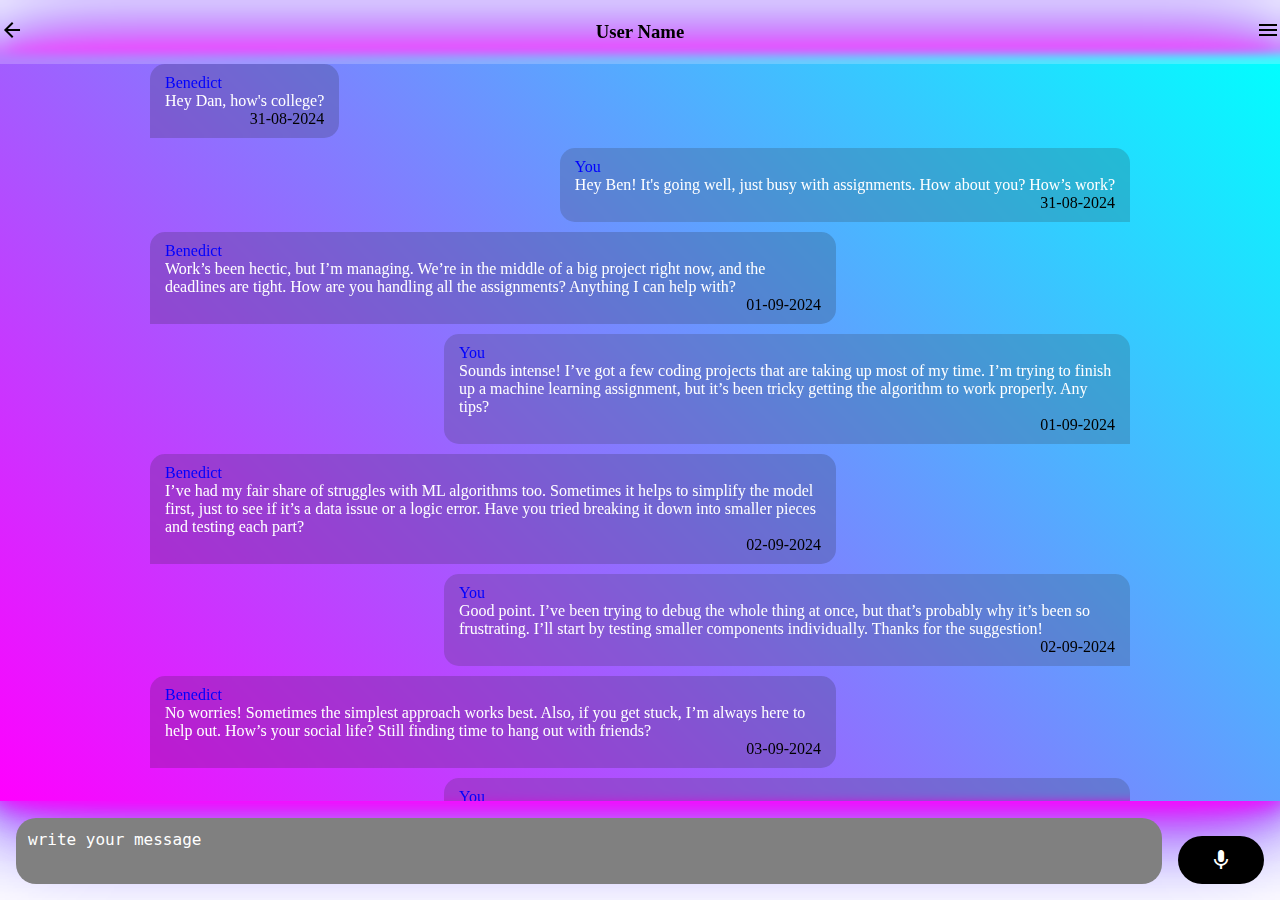
<file: index.html>
<!DOCTYPE html>
<html>
    <head>
        <meta http-equiv="content-type" content="text/html; charset=utf-8" />
        <meta name="viewport" content="width=device-width, initial-scale=1.0">
        <title>chat screen</title>
        
        <link rel="stylesheet" href="https://cdnjs.cloudflare.com/ajax/libs/font-awesome/6.0.0/css/all.min.css">
        
        <link href="https://fonts.googleapis.com/icon?family=Material+Icons" rel="stylesheet">
        
        <link rel="stylesheet" href="./styles/chat.css" type="text/css" media="all" />
    </head>
    <body>
        <header>
            <div class="back_icon">
                <i class="material-icons"> arrow_back </i>
            </div>
            <h3> User Name </h3>
            <div class="menu_icon">
                <i class="material-icons"> menu </i>
            </div>
        </header>
        <br><br><br>        
        <main>
            <div id="screen" class="chat-container">
              <!--
                <article class="chat-bubble friend">
                    <p> occaecat dolore aliqua eiusmod reprehenderit incididunt nostrud duis ea eu aute consectetur duis </p>
                </article>
                
                <article class="chat-bubble user">
                    <p> eu labore et aliqua consectetur nulla ea consectetur ea reprehenderit ex aliqua ea id magna Lorem culpa est commodo consequat pariatur ex dolor aliqua laborum ullamco Lorem laboris eu enim</p>
                </article>
                <article class="chat-bubble user">
                    <p> eu labore et aliqua consectetur nulla ea consectetur ea ex dolor aliqua laborum ullamco Lorem laboris eu enim</p>
                </article>
                
                <article class="chat-bubble friend">
                    <p> occaecat dolore aliqua eiusmod reprehenderit incididunt nostrud duis ea eu aute consectetur duis commodo anim officia proident tempor enim qui nulla mollit velit labore reprehenderit excepteur ex irure nostrud irure exercitation sunt irure do labore ipsum ut dolore voluptate officia</p>
                </article>
                <article class="chat-bubble friend">
                    <p> occaecat dolore aliqua eiusmod reprehenderit incididunt nostrud duis ea eu aute consectetur duis commodo anim officia proident tempor enim qui nulla mollit velit labore reprehenderit excepteur ex irure nostrud irure exercitation sunt irure do labore ipsum ut dolore voluptate officia</p>
                </article>
                
                <article class="chat-bubble user">
                    <p> eu labore et aliqua consectetur nulla ea consectetur ea reprehenderit ex aliqua ea id magna Lorem culpa est commodo consequat pariatur ex dolor aliqua laborum ullamco Lorem laboris eu enim</p>
                </article>
              -->
            </div>
        </main>
    
        <section class="input_section">
            <div class="input_container">
                <textarea name="message_field" id="message_field" value=""
                placeholder="write your message" oninput="expandTextarea(this)"></textarea>
            </div>
            <div class="button_container">
                <i id="send_message" class="material-icons send_icon"> send </i>
                <i id="send_vn" class="material-icons audio_icon"> mic </i>
            </div>
        </section>
        
        <!-- Scripts -->
        <script src="./scripts/style-aid.js"></script>
        
        <script src="jQuery/jquery.min.js"></script>
        <script src="app/messages.js"></script>
        <script src="app/load_messages.js"></script>
    </body>
</html>
</file>
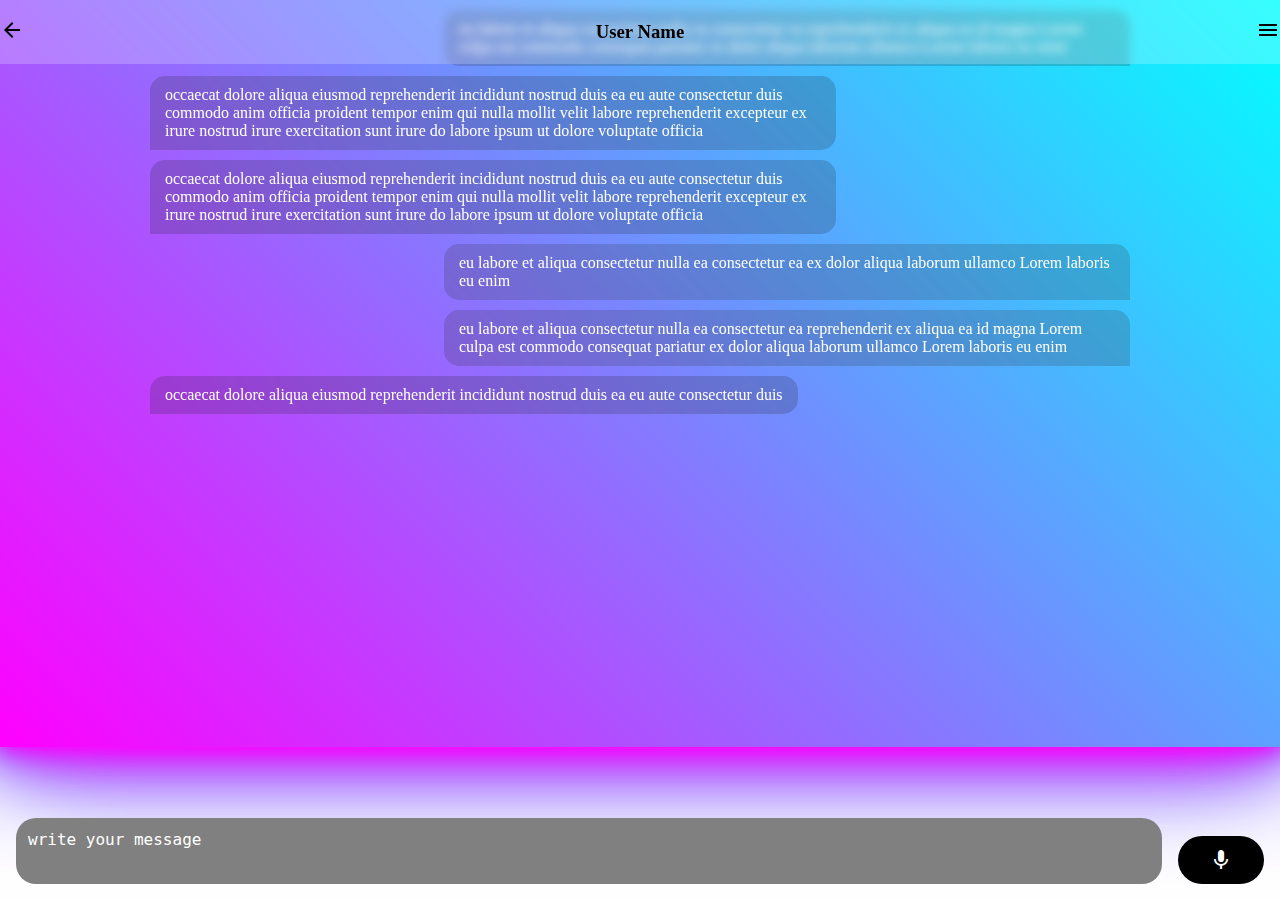
<file: Chat.html>
<!DOCTYPE html>
<html>
    <head>
        <meta http-equiv="content-type" content="text/html; charset=utf-8" />
        <meta name="viewport" content="width=device-width, initial-scale=1.0">
        <title>chat screen</title>
        
        <link rel="stylesheet" href="https://cdnjs.cloudflare.com/ajax/libs/font-awesome/6.0.0/css/all.min.css">
        
        <link href="https://fonts.googleapis.com/icon?family=Material+Icons" rel="stylesheet">
        
        <link rel="stylesheet" href="./styles/chat.css" type="text/css" media="all" />
    </head>
    <body>
        <header>
            <div class="back_icon">
                <i class="material-icons"> arrow_back </i>
            </div>
            <h3> User Name </h3>
            <div class="menu_icon">
                <i class="material-icons"> menu </i>
            </div>
        </header>
    
        <main>
            <div class="chat-container">
                <article class="chat-bubble friend">
                    <p> occaecat dolore aliqua eiusmod reprehenderit incididunt nostrud duis ea eu aute consectetur duis </p>
                </article>
                
                <article class="chat-bubble user">
                    <p> eu labore et aliqua consectetur nulla ea consectetur ea reprehenderit ex aliqua ea id magna Lorem culpa est commodo consequat pariatur ex dolor aliqua laborum ullamco Lorem laboris eu enim</p>
                </article>
                <article class="chat-bubble user">
                    <p> eu labore et aliqua consectetur nulla ea consectetur ea ex dolor aliqua laborum ullamco Lorem laboris eu enim</p>
                </article>
                
                <article class="chat-bubble friend">
                    <p> occaecat dolore aliqua eiusmod reprehenderit incididunt nostrud duis ea eu aute consectetur duis commodo anim officia proident tempor enim qui nulla mollit velit labore reprehenderit excepteur ex irure nostrud irure exercitation sunt irure do labore ipsum ut dolore voluptate officia</p>
                </article>
                <article class="chat-bubble friend">
                    <p> occaecat dolore aliqua eiusmod reprehenderit incididunt nostrud duis ea eu aute consectetur duis commodo anim officia proident tempor enim qui nulla mollit velit labore reprehenderit excepteur ex irure nostrud irure exercitation sunt irure do labore ipsum ut dolore voluptate officia</p>
                </article>
                
                <article class="chat-bubble user">
                    <p> eu labore et aliqua consectetur nulla ea consectetur ea reprehenderit ex aliqua ea id magna Lorem culpa est commodo consequat pariatur ex dolor aliqua laborum ullamco Lorem laboris eu enim</p>
                </article>
            </div>
        </main>
    
        <section class="input_section">
            <div class="input_container">
                <textarea name="message_field" id="message_field" value=""
                placeholder="write your message" oninput="expandTextarea(this)"></textarea>
            </div>
            <div class="button_container">
                <i class="material-icons send_icon"> send </i>
                <i class="material-icons audio_icon"> mic </i>
            </div>
        </section>
        
        <!-- Scripts -->
        <script src="./scripts/style-aid.js"></script>
    </body>
</html>
</file>
<file: styles/chat.css>
*{
    box-sizing: border-box;
    padding: 0;
    margin: 0;
}

header{
    background-color: rgba(255,255,255,0.212);
    backdrop-filter: blur(5px);
    display: flex;
    align-items: center;
    justify-content: space-between;
    width: 100vw;
    height: 4rem;
    position: fixed;
    top: 0;
    left: 0;
    z-index: 100;
}

main{
    background-color: rgb(41,35,35);
    width: 100vw;
    height: 83%;
    position: fixed;
    overflow-y: scroll;
    scrollbar-width: none; /* Firefox */
    -ms-overflow-style: none;  /* Internet Explorer 10+ */
    background: linear-gradient(45deg, #ff00ff, #00ffff);

    /* Neon glow effect */
    box-shadow: 
        0 0 20px #ff00ff,  /* Pink glow */
        0 0 40px #ff00ff,
        0 0 80px #ff00ff,
        0 0 120px #ff00ff,
        0 0 20px #00ffff,  /* Cyan glow */
        0 0 40px #00ffff,
        0 0 80px #00ffff,
        0 0 120px #00ffff;
}

.neon-background {
    padding: 50px 100px;
    font-family: 'Arial', sans-serif;
    color: #fff;
    text-align: center;
    letter-spacing: 2px;
    position: relative;
    
}

/* Hide scrollbar for Chrome, Safari and Opera */
::-webkit-scrollbar {
    display: none;
}

.chat-container {
    display: flex;
    flex-direction: column-reverse;
    gap: 10px;
    padding: 10px;
    max-width: 1000px;
    margin: 0 auto;
}

.chat-bubble {
  backdrop-filter: blur(5px);
    padding: 10px 15px;
    border-radius: 15px;
    max-width: 70%;
    color: white;
    font-size: 16px;
    position: relative;
    word-wrap: break-word;
}

.chat-bubble.friend {
    background-color: rgba(32,32,32,0.2); 
    align-self: flex-start;
    border-bottom-left-radius: 0;
}

.chat-bubble.user {
    background-color: rgba(45,45,45,0.2); 
    align-self: flex-end;
    border-bottom-right-radius: 0;
}

.input_section{
    position: fixed;
    bottom: 0;
    width: 100vw;
    display: flex;
    align-items: flex-end;
    justify-content: space-between;
}

.input_container{
    margin: 1rem;
    width: 100%;
    background: none;
    position: relative;
    border-radius: 20px;
    background-color: grey;
    padding: .25rem;
}

.input_container textarea{
    width: 100%;
    border: none;
    background: none;
    outline: none;
    overflow: hidden;
    font-size: 1rem;
    color: white;
    resize: none;
    padding: .5rem;
}

.input_container textarea::placeholder{
    color: white;
    font-size: 1rem;
}

.button_container{
    width: 6rem;
    height: 3rem;
    bottom: 0;
    background: none;
    margin: 1rem 1rem 1rem 0;
}

.send_icon{
    display: none;
}

.audio_icon, .send_icon{
    text-align: center;
    background-color: black;
    color: white;
    padding: .75rem;
    border-radius: 1.5rem;
    font-size: 1.5rem;
    width: 100%;
    height: 100%;
}
</file>
